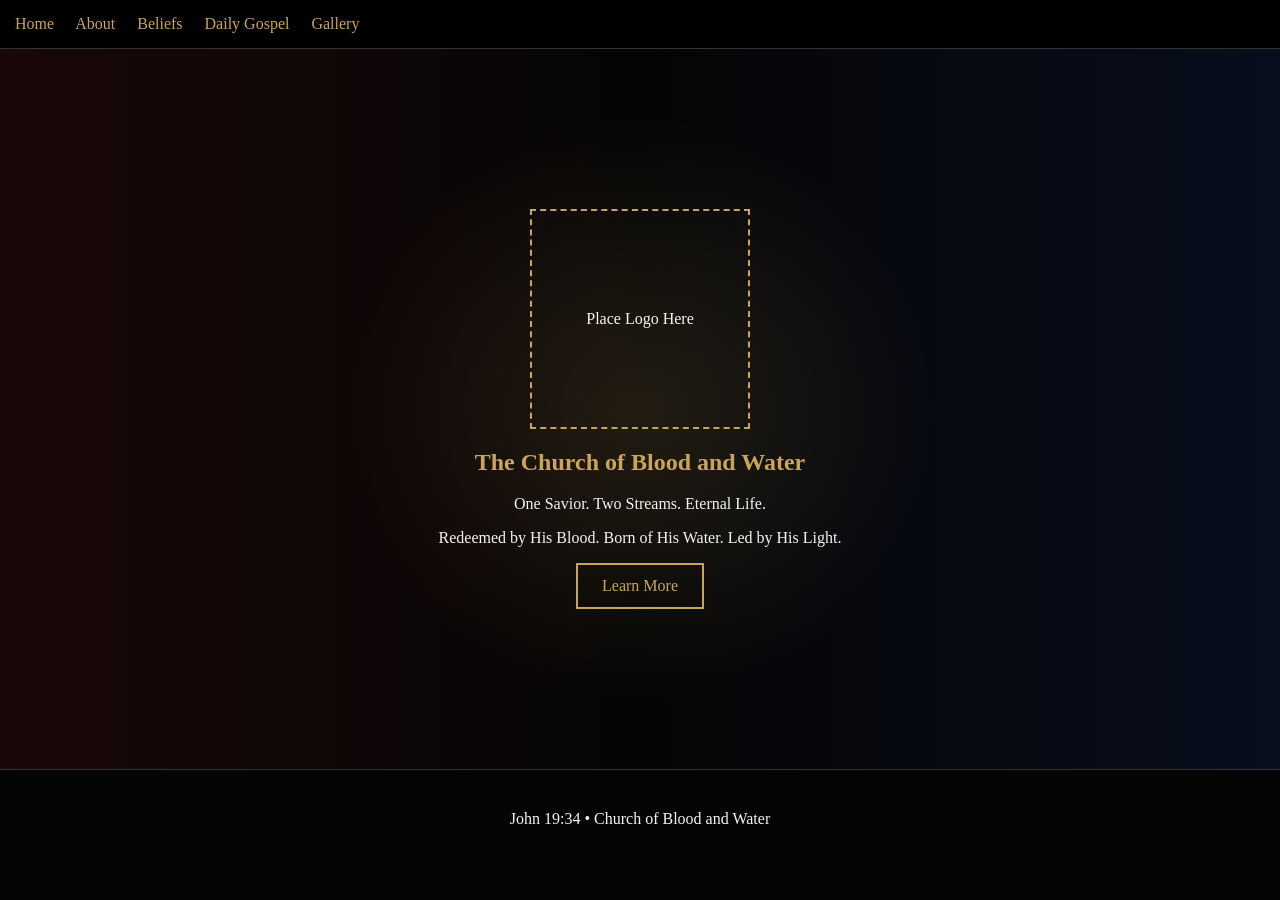
<file: index.html>
<!doctype html><html><head><title>Church of Blood and Water</title><link rel='stylesheet' href='style.css'></head><body><nav>
<a href='index.html'>Home</a>
<a href='about.html'>About</a>
<a href='beliefs.html'>Beliefs</a>
<a href='gospel.html'>Daily Gospel</a>
<a href='gallery.html'>Gallery</a>
</nav>
<section class='hero'><div><div class='logo-placeholder'>Place Logo Here</div>
<h1>The Church of Blood and Water</h1>
<p>One Savior. Two Streams. Eternal Life.</p>
<p>Redeemed by His Blood. Born of His Water. Led by His Light.</p>
<a class='btn' href='about.html'>Learn More</a></div></section>
<footer>John 19:34 • Church of Blood and Water</footer></body></html>
</file>
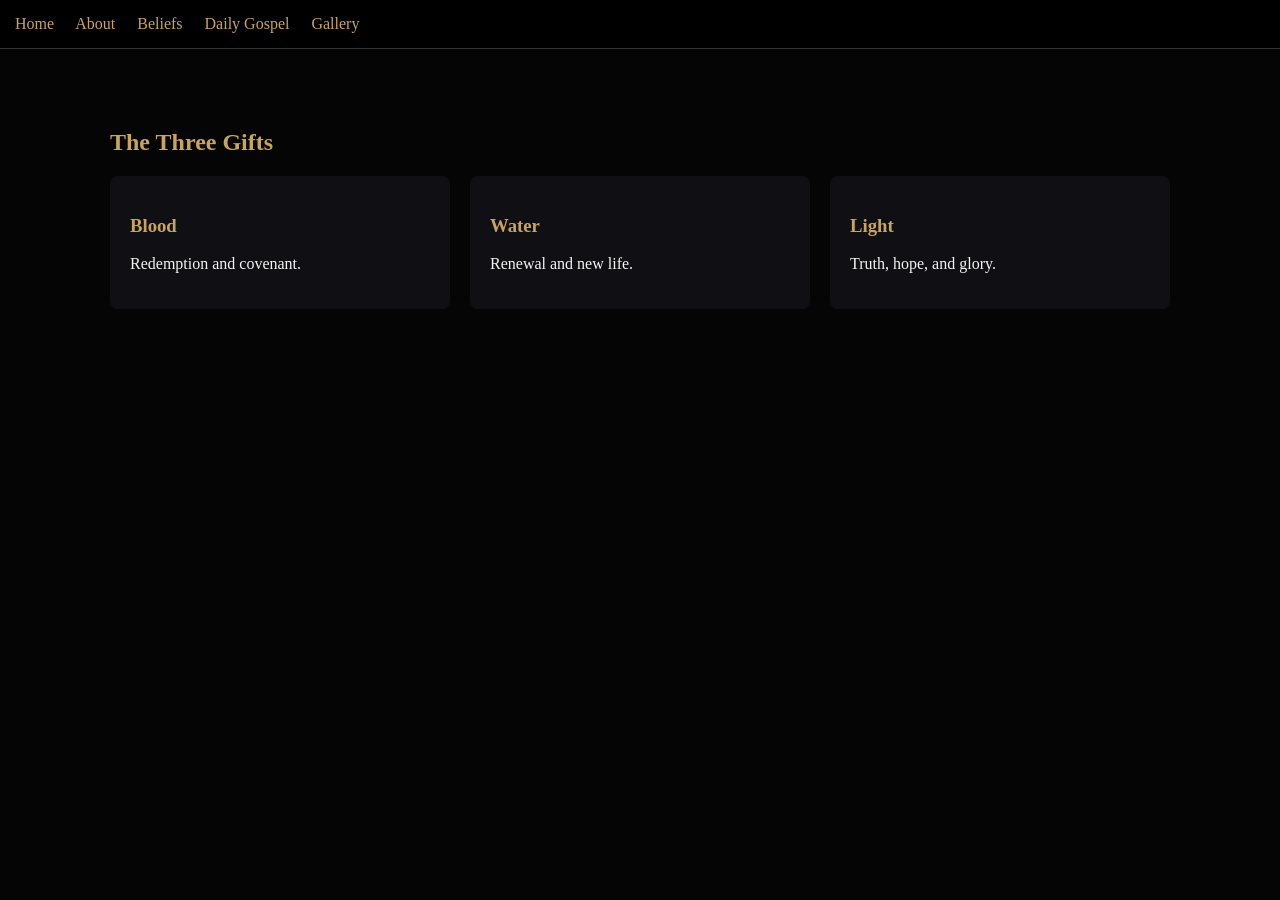
<file: beliefs.html>
<html><head><link rel='stylesheet' href='style.css'></head><body><nav>
<a href='index.html'>Home</a>
<a href='about.html'>About</a>
<a href='beliefs.html'>Beliefs</a>
<a href='gospel.html'>Daily Gospel</a>
<a href='gallery.html'>Gallery</a>
</nav><div class='container'><h2>The Three Gifts</h2><div class='cards'><div class='card'><h3>Blood</h3><p>Redemption and covenant.</p></div><div class='card'><h3>Water</h3><p>Renewal and new life.</p></div><div class='card'><h3>Light</h3><p>Truth, hope, and glory.</p></div></div></div></body></html>
</file>
<file: style.css>
:root{--gold:#c9a45d;--red:#b71c1c;--blue:#1e4fcf;--bg:#050505;--panel:#101014;}
*{box-sizing:border-box} body{margin:0;font-family:Georgia,serif;background:var(--bg);color:#f5f5f5}
nav{position:sticky;top:0;background:#000;padding:15px;border-bottom:1px solid #333}
nav a{color:var(--gold);margin-right:18px;text-decoration:none}
.hero{min-height:80vh;display:flex;align-items:center;justify-content:center;text-align:center;
background:radial-gradient(circle,rgba(201,164,93,.15),transparent 40%),linear-gradient(90deg,rgba(183,28,28,.12),transparent 50%,rgba(30,79,207,.12));}
.container{max-width:1100px;margin:auto;padding:60px 20px}
h1,h2,h3{color:var(--gold)}
.btn{display:inline-block;padding:12px 24px;border:2px solid var(--gold);color:var(--gold);text-decoration:none}
.cards{display:grid;grid-template-columns:repeat(auto-fit,minmax(240px,1fr));gap:20px}
.card{background:var(--panel);padding:20px;border-radius:8px}
footer{padding:40px;text-align:center;border-top:1px solid #333}
.logo-placeholder{width:220px;height:220px;border:2px dashed var(--gold);display:flex;align-items:center;justify-content:center;margin:auto}
</file>
